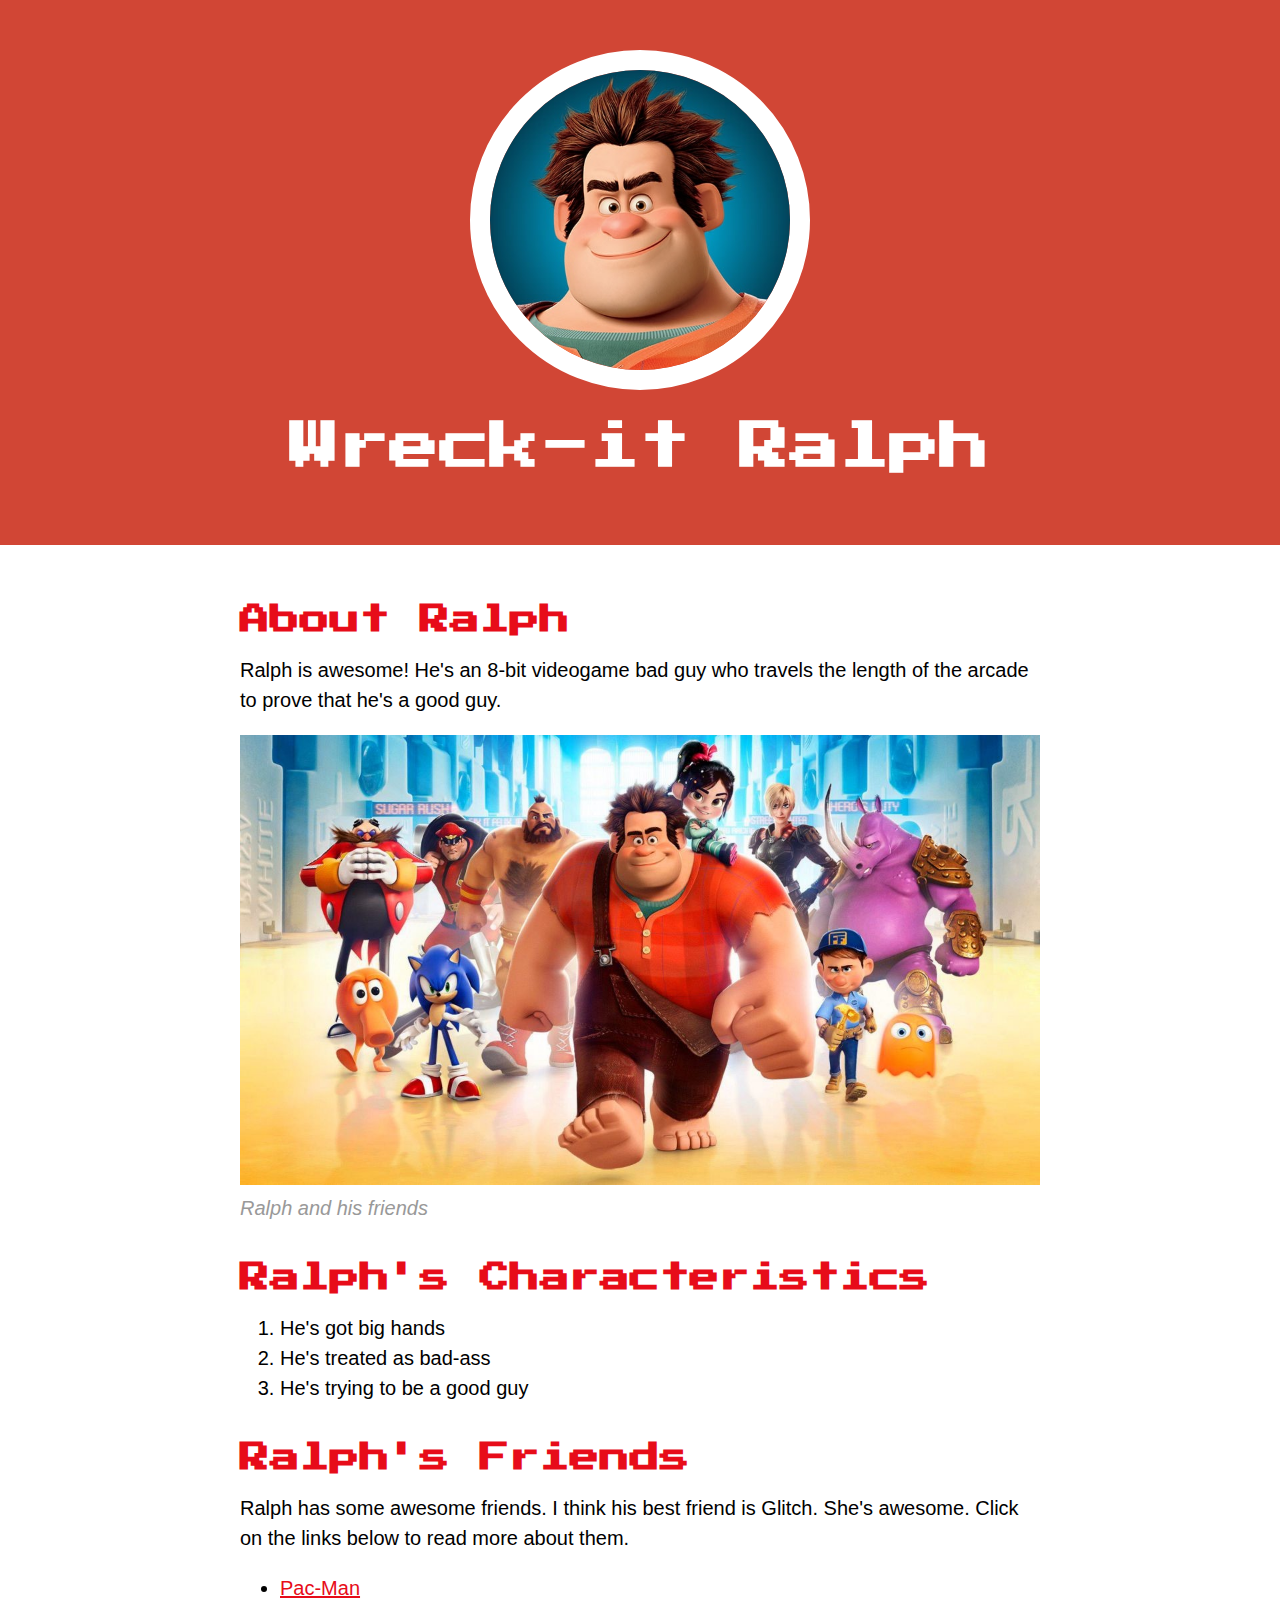
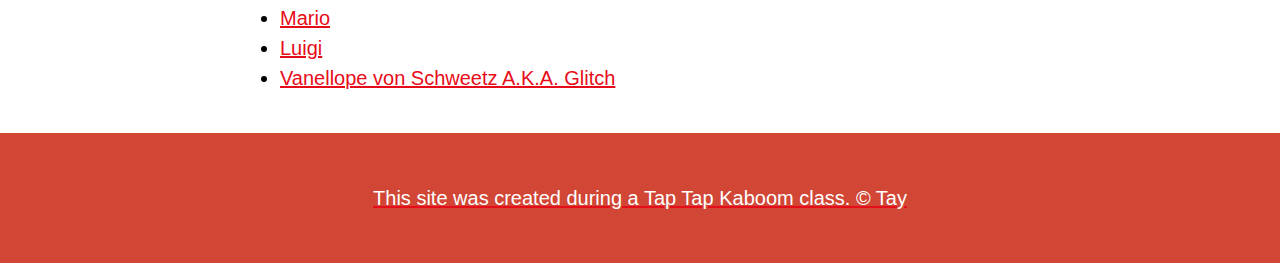
<file: index.html>
<!DOCTYPE html>
<html>
<head>
	<meta charset="utf-8">
	<meta name="viewport" content="width=device-width, initial-scale=1">
	<title>Wreck-it Ralph</title>
	<link rel="icon" href="img/ralph-avatar.jpeg">
	<link href="https://fonts.googleapis.com/css2?family=Press+Start+2P&display=swap" rel="stylesheet">
	<link rel="stylesheet" type="text/css" href="css/hero.css">
</head>
<body>
	<!-- header element -->
	<header>
		<img src="img/ralph-avatar.jpeg">
		<h1>Wreck-it Ralph</h1>
	</header>

	<!-- main element -->
	<main>
		<h2>About Ralph</h2>
		<p>Ralph is awesome! He's an 8-bit videogame bad guy who travels the length of the arcade to prove that he's a good guy.</p>
		<img src="img/ralph-big.jpeg">
		<p class="caption">Ralph and his friends</p>
		<!-- Characteristics -->
		<h2>Ralph's Characteristics</h2>
		<ol>
			<li>He's got big hands</li>
			<li>He's treated as bad-ass</li>
			<li>He's trying to be a good guy</li>
		</ol>

		<!-- Friends -->
		<h2>Ralph's Friends</h2>
		<p>Ralph has some awesome friends. I think his best friend is Glitch. She's awesome. Click on the links below to read more about them.</p>
		<ul>
			<li><a target="_blank" href="https://en.wikipedia.org/wiki/Pac-Man">Pac-Man</li>
			<li><a target="_blank" href="https://en.wikipedia.org/wiki/Mario">Mario</li>
			<li><a target="_blank" href="https://en.wikipedia.org/wiki/Luigi">Luigi</li>
			<li><a target="_blank" href="https://disney.fandom.com/wiki/Vanellope_von_Schweetz">Vanellope von Schweetz A.K.A. Glitch</li>
		</ul>

	</main>

	<!-- footer element -->
	<footer>
		<p>This site was created during a Tap Tap Kaboom class. &copy; Tay</p>
	</footer>

</body>
</html>
</file>
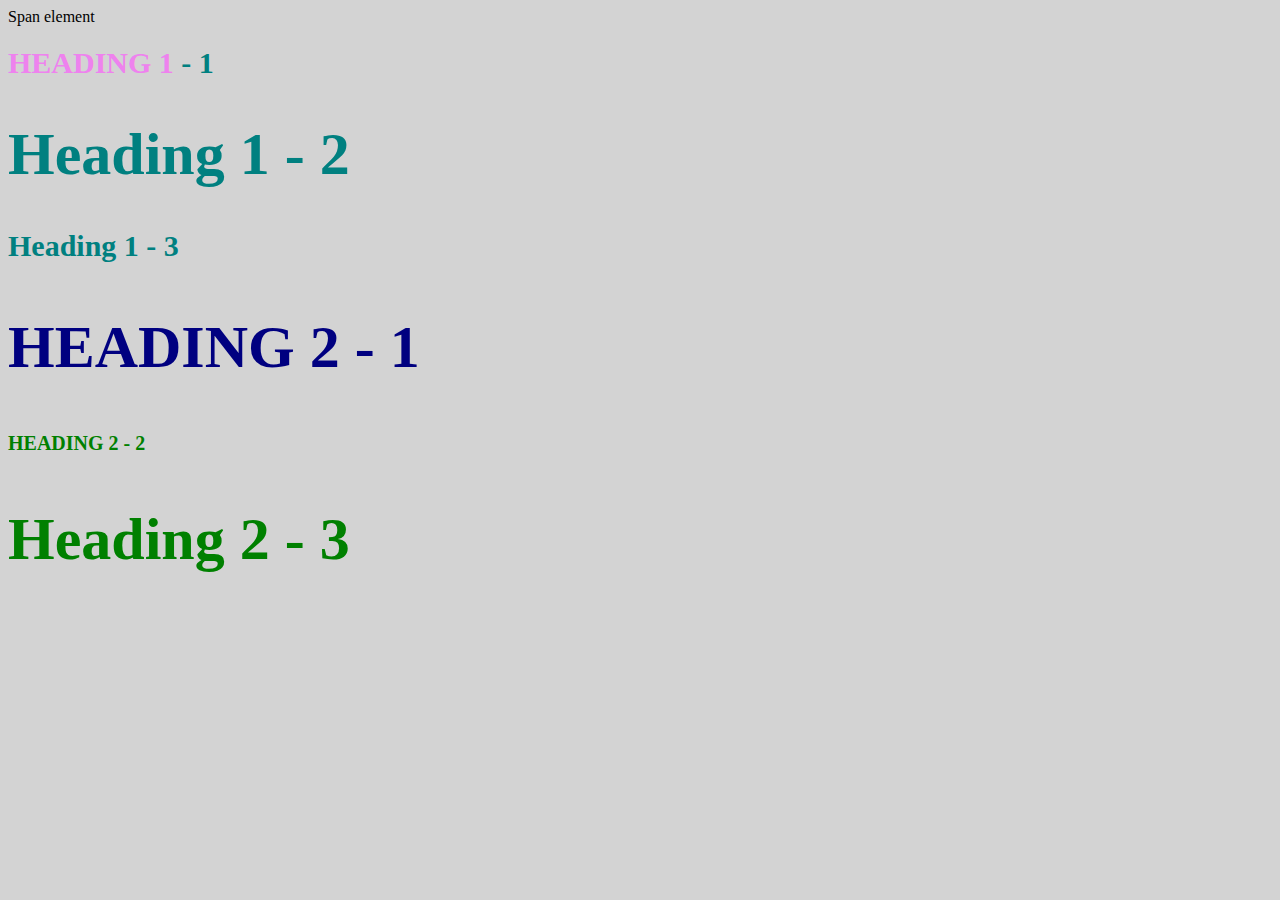
<file: style-test.html>
<!DOCTYPE html>
<html>
<head>
	<meta charset="utf-8">
	<meta name="viewport" content="width=device-width, initial-scale=1">
	<title>Style test</title>
	<link rel="stylesheet" type="text/css" href="css/test.css">

</head>
<body>
	<span>Span element</span>
	<h1 class="uppercase"><span>Heading 1</span> - 1</h1>
	<h1 class="big">Heading 1 - 2</h1>
	<h1>Heading 1 - 3</h1>
	<h2 class="big uppercase">Heading 2 - 1</h2>
	<h2 class="uppercase">Heading 2 - 2</h2>
	<h2 class="big">Heading 2 - 3</h2>

</body>
</html>
</file>
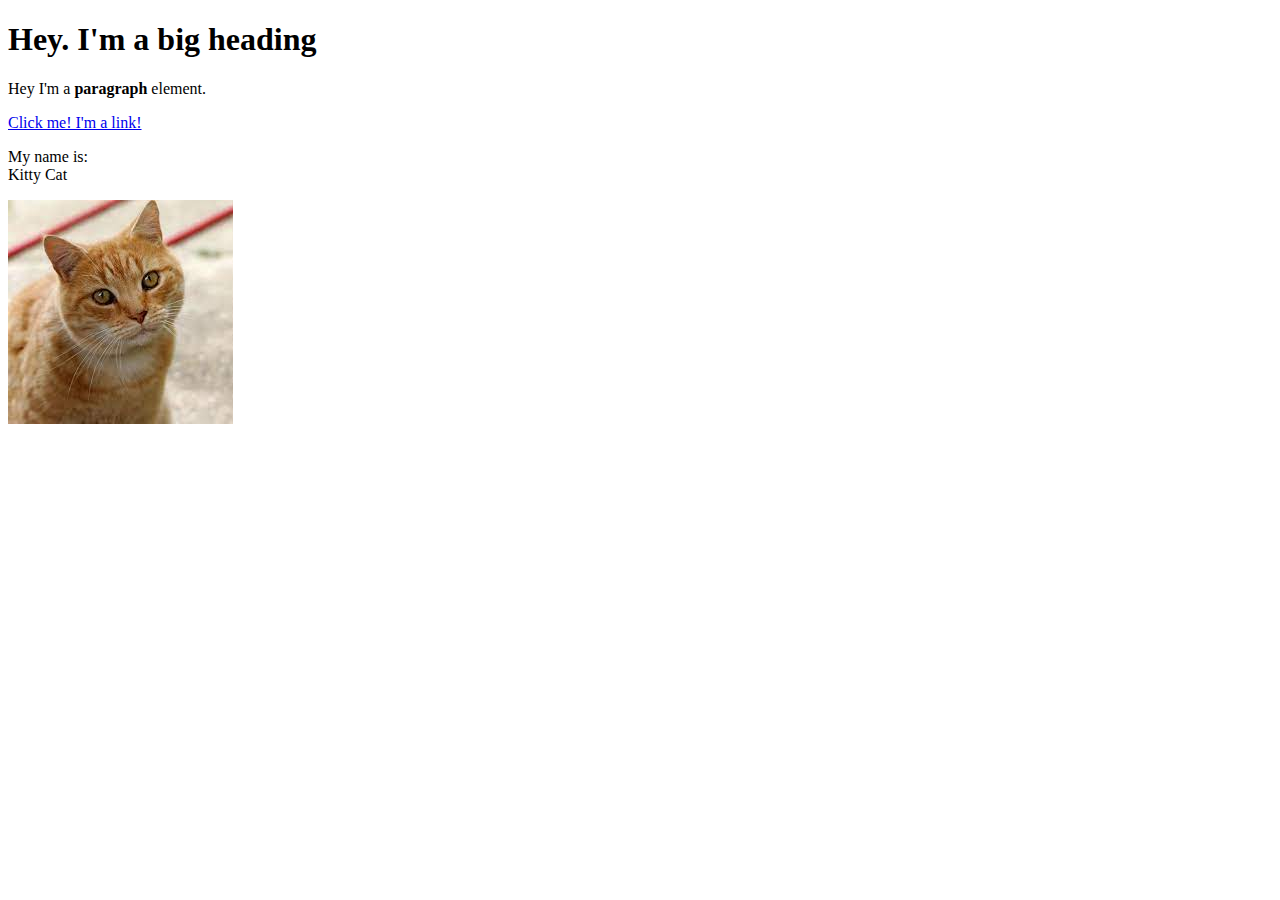
<file: test.html>
<!DOCTYPE html>
<html>
<head>
	<title>Test page</title>
</head>
<body>
	<h1>Hey. I'm a big heading</h1>
	<p>Hey I'm a <b>paragraph</b> element.</p>
	<a href="https://google.com" target="_blank" title="Let's go to Google">Click me! I'm a link!</a>
	<p>My name is:<br>
	Kitty Cat</p>
	<img src="img/cat.jpeg">
</body>
</html>
</file>
<file: css/hero.css>
body{
	margin: 0;
	font-family: Helvetica, Arial, sans-serif;
	font-size: 20px;
	line-height: 30px;
}

header{
	background-color: #d14635;
	text-align: center;
	padding-top: 50px;
	padding-bottom: 50px;
}

h1,h2{
	font-family: 'Press Start 2P', cursive;
}

/* header styles */

header h1{
	color: white;
	font-size: 50px;

}

header img{
	border-radius: 170px;
	width: 300px;
	border: 20px solid white;
}

main{
	max-width: 800px;
	margin: 0 auto;
	padding: 20px;
}

main img{
	max-width: 100%;
}

h2{
	font-size: 30px;
	color: #e70c19;
	margin: 40px 0 10px;
}

a{
	color: #e70c19;

}
a:hover{
	color: white;
	background-color: #483a94;
}

footer{
	background-color: #d14635;
	text-align: center;
	color: white;
	padding: 50px;
}
footer p{
	margin: 0;
}

p.caption{
	color: #999999;
	font-style: italic;
	margin-top: 0;
}
</file>
<file: css/test.css>
body{
	background-color: lightgrey;
}
h1{
	font-size: 30px;
	color: teal;
}

h2{
	color: red;
	font-size: 20px;
}

h2{
	color: green;
}

.big{
	font-size: 60px;
}

.uppercase{
	text-transform: uppercase;
}

.big.uppercase{
	color: navy;
}

h1 span{
	color: violet;
}
</file>
